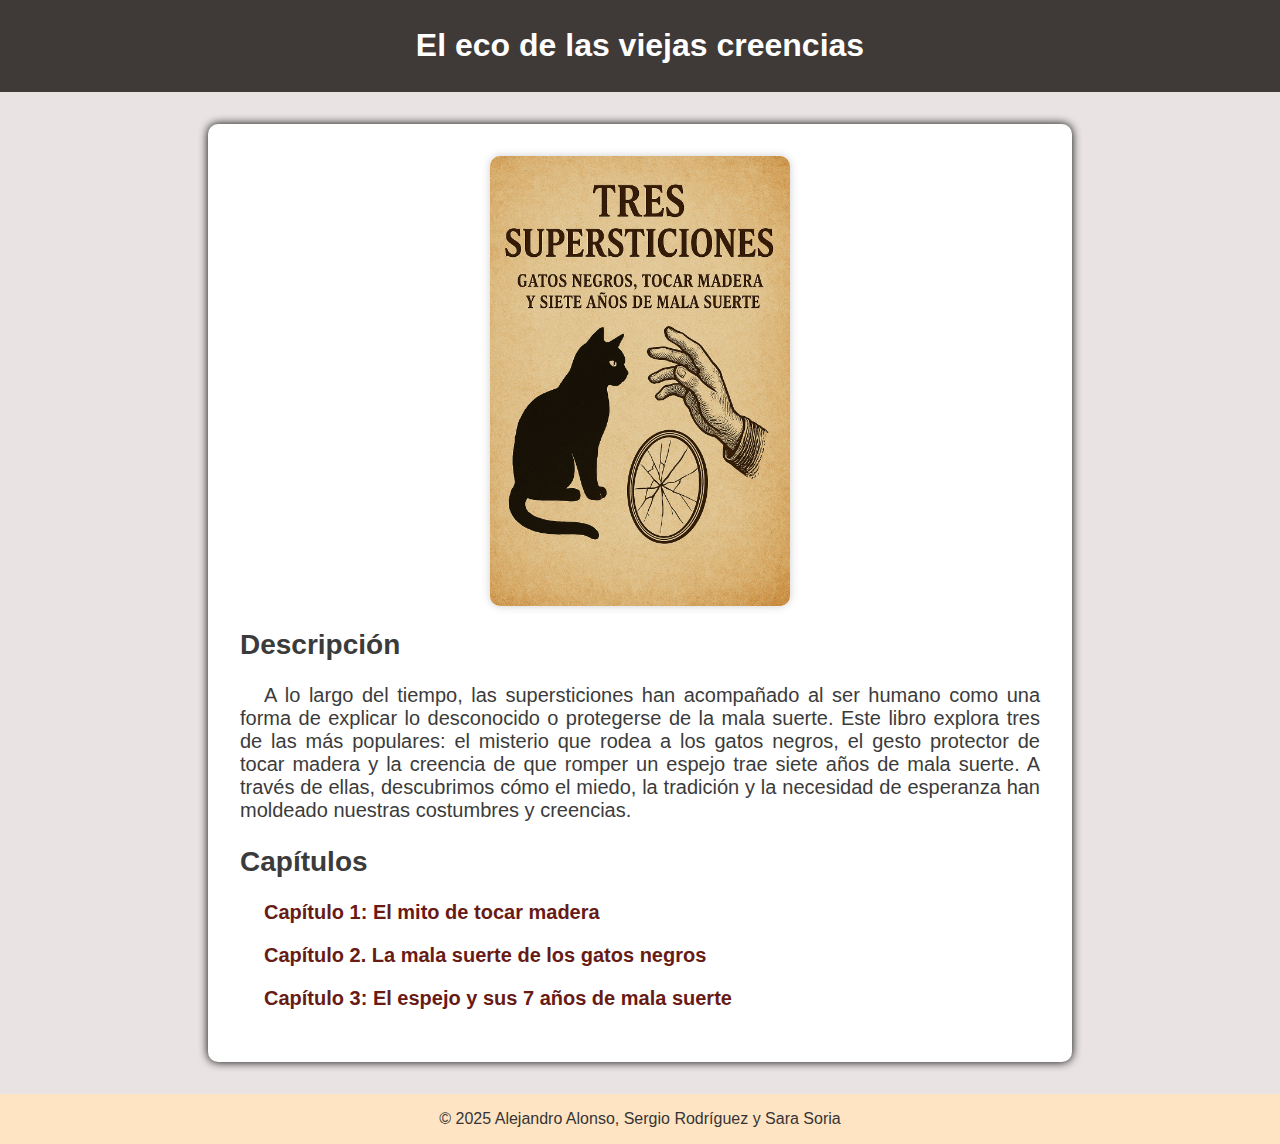
<file: index.html>
<!DOCTYPE html>
<html lang="en">
<head>
    <meta charset="UTF-8">
    <meta name="viewport" content="width=device-width, initial-scale=1.0">
    <title>Tres supersticiones</title>
    <link rel="stylesheet" href="css/estilos.css">
</head>
<body class="cuerpoIndex">
    <header class="encabezado">
    <h1>El eco de las viejas creencias</h1>
  </header>

  <main class="mainIndex">
    <section>
    <img src="imagenes/portada.png" alt="Portada del libro Tres supersticiones" class="portada">
      <h2 class="tituloIndex">Descripción</h2>
      <p>
       A lo largo del tiempo, las supersticiones han acompañado al ser humano como una forma de explicar lo desconocido 
       o protegerse de la mala suerte. Este libro explora tres de las más populares: el misterio que rodea a los gatos 
       negros, el gesto protector de tocar madera y la creencia de que romper un espejo trae siete años de mala suerte. 
       A través de ellas, descubrimos cómo el miedo, la tradición y la necesidad de esperanza han moldeado nuestras costumbres 
       y creencias.
      </p>
    </section>

    <section>
      <h2 class="tituloIndex">Capítulos</h2>
      <nav>
        <p><a class="enlaceIndex" href="capitulos/capitulo1.html">Capítulo 1: El mito de tocar madera</a></p>
        <p><a class="enlaceIndex" href="capitulos/capitulo2.html">Capítulo 2. La mala suerte de los gatos negros</a></p>
        <p><a class="enlaceIndex" href="capitulos/capitulo3.html">Capítulo 3: El espejo y sus 7 años de mala suerte</a></p>
      </nav>
    </section>
  </main>

  <footer class="pieIndex">
    &copy; 2025 Alejandro Alonso, Sergio Rodríguez y Sara Soria
  </footer>
</body>
</html>
</file>
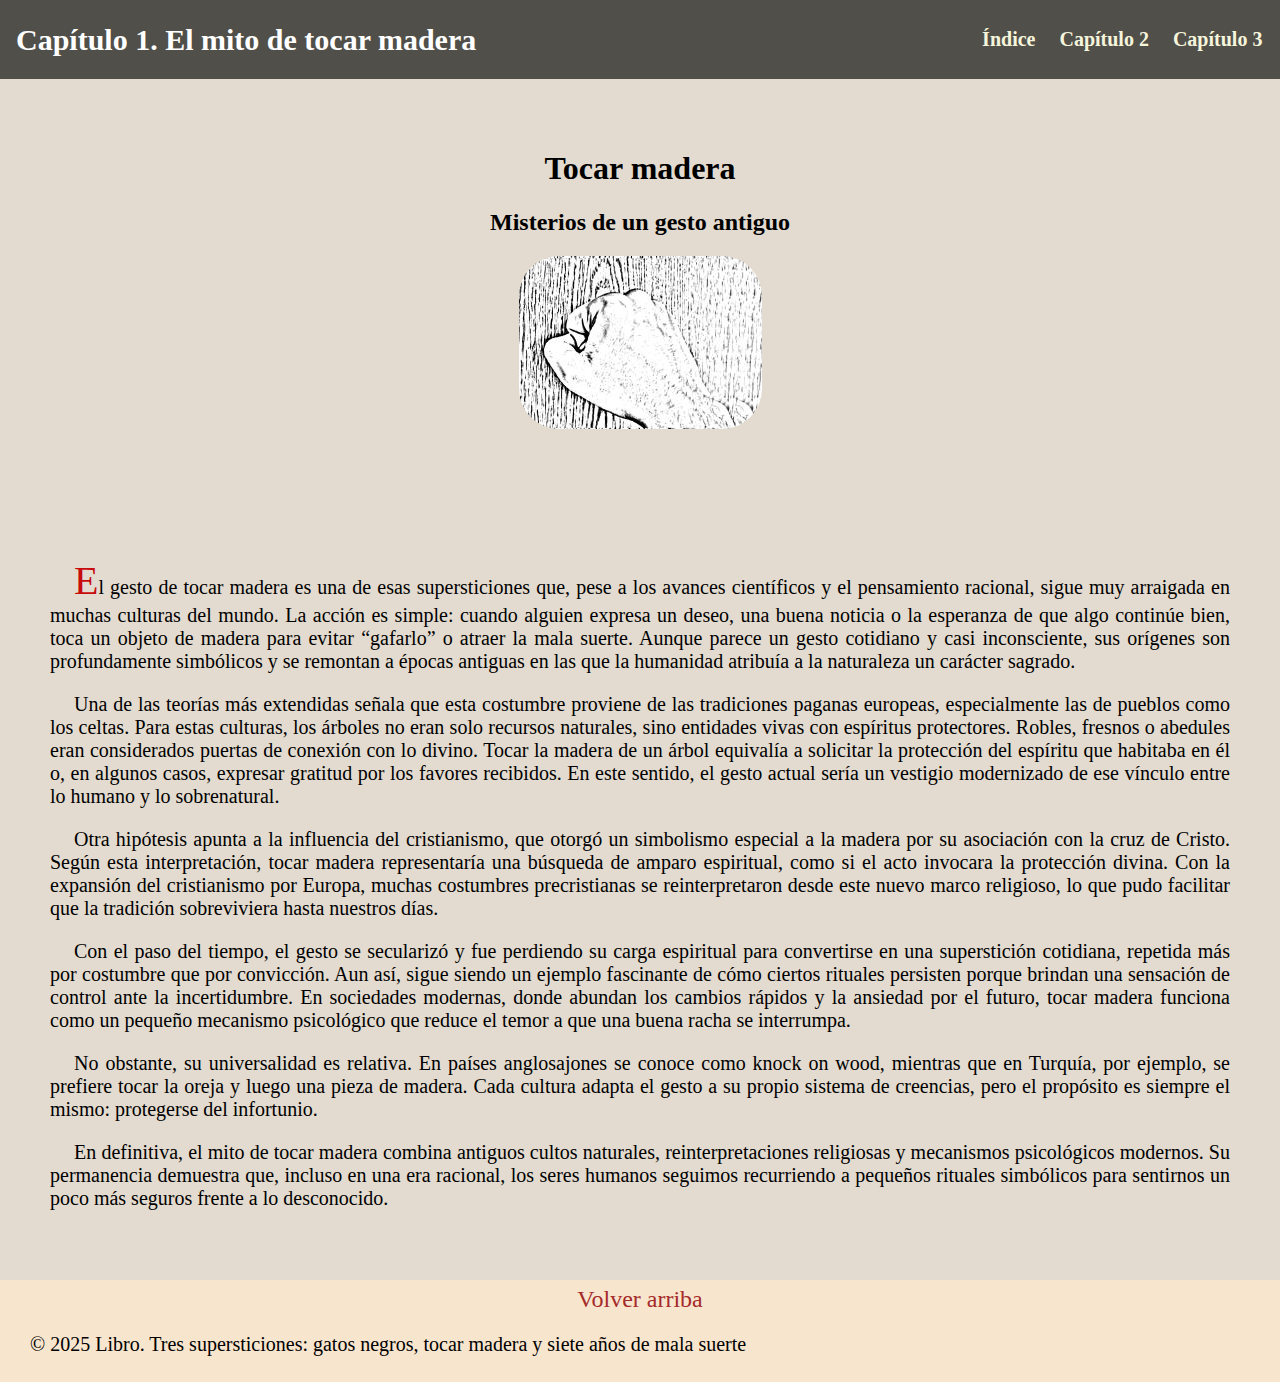
<file: capitulos/capitulo1.html>
<!DOCTYPE html>
<html lang="en">
<head>
    <meta charset="UTF-8">
    <meta name="viewport" content="width=device-width, initial-scale=1.0">
    <title>Capítulo 1. El mito de tocar madera</title>
    <link rel="stylesheet" href="../css/estilos.css">
</head>
<body class="cuerpoCap">
    <header id="inicio" class="encabezadoCap">
        <div>
            <div class="cabecera">Capítulo 1. El mito de tocar madera</div>
            <p class="enlaces">
                <a class="enlace" title="Ir al índice" href="../index.html">Índice</a>
                <a class="enlace" title="Ir al capítulo 2" href="capitulo2.html">Capítulo 2</a>
                <a class="enlace" title="Ir al capítulo 3" href="capitulo3.html">Capítulo 3</a>
            </p>
        </div>
    </header>
    <main class="mainCap">
        <h1>Tocar madera</h1>
        <h2>Misterios de un gesto antiguo</h2>
        <img src="../imagenes/madera.jpg" alt="Dibujo tocando madera" class="imgCap">
        <br><br><br><br><br><br>
        <p class="primerparrafo">El gesto de tocar madera es una de esas supersticiones que, pese a los avances científicos y el pensamiento racional, sigue muy arraigada en muchas culturas del mundo. La acción es simple: cuando alguien expresa un deseo, una buena noticia o la esperanza de que algo continúe bien, toca un objeto de madera para evitar “gafarlo” o atraer la mala suerte. Aunque parece un gesto cotidiano y casi inconsciente, sus orígenes son profundamente simbólicos y se remontan a épocas antiguas en las que la humanidad atribuía a la naturaleza un carácter sagrado.</p>
        <p>Una de las teorías más extendidas señala que esta costumbre proviene de las tradiciones paganas europeas, especialmente las de pueblos como los celtas. Para estas culturas, los árboles no eran solo recursos naturales, sino entidades vivas con espíritus protectores. Robles, fresnos o abedules eran considerados puertas de conexión con lo divino. Tocar la madera de un árbol equivalía a solicitar la protección del espíritu que habitaba en él o, en algunos casos, expresar gratitud por los favores recibidos. En este sentido, el gesto actual sería un vestigio modernizado de ese vínculo entre lo humano y lo sobrenatural.</p>
        <p>Otra hipótesis apunta a la influencia del cristianismo, que otorgó un simbolismo especial a la madera por su asociación con la cruz de Cristo. Según esta interpretación, tocar madera representaría una búsqueda de amparo espiritual, como si el acto invocara la protección divina. Con la expansión del cristianismo por Europa, muchas costumbres precristianas se reinterpretaron desde este nuevo marco religioso, lo que pudo facilitar que la tradición sobreviviera hasta nuestros días.</p>
        <p>Con el paso del tiempo, el gesto se secularizó y fue perdiendo su carga espiritual para convertirse en una superstición cotidiana, repetida más por costumbre que por convicción. Aun así, sigue siendo un ejemplo fascinante de cómo ciertos rituales persisten porque brindan una sensación de control ante la incertidumbre. En sociedades modernas, donde abundan los cambios rápidos y la ansiedad por el futuro, tocar madera funciona como un pequeño mecanismo psicológico que reduce el temor a que una buena racha se interrumpa.</p>
        <p>No obstante, su universalidad es relativa. En países anglosajones se conoce como knock on wood, mientras que en Turquía, por ejemplo, se prefiere tocar la oreja y luego una pieza de madera. Cada cultura adapta el gesto a su propio sistema de creencias, pero el propósito es siempre el mismo: protegerse del infortunio.</p>
        <p>En definitiva, el mito de tocar madera combina antiguos cultos naturales, reinterpretaciones religiosas y mecanismos psicológicos modernos. Su permanencia demuestra que, incluso en una era racional, los seres humanos seguimos recurriendo a pequeños rituales simbólicos para sentirnos un poco más seguros frente a lo desconocido.</p>
    </main>
  
    <footer class="pieCap">
        <a class="enlaceFinal" title="Volver al inicio" href="#inicio">Volver arriba</a>
        <p>&copy; 2025 Libro. Tres supersticiones: gatos negros, tocar madera y siete años de mala suerte</p>
    </footer>
</body>
</html>
</file>
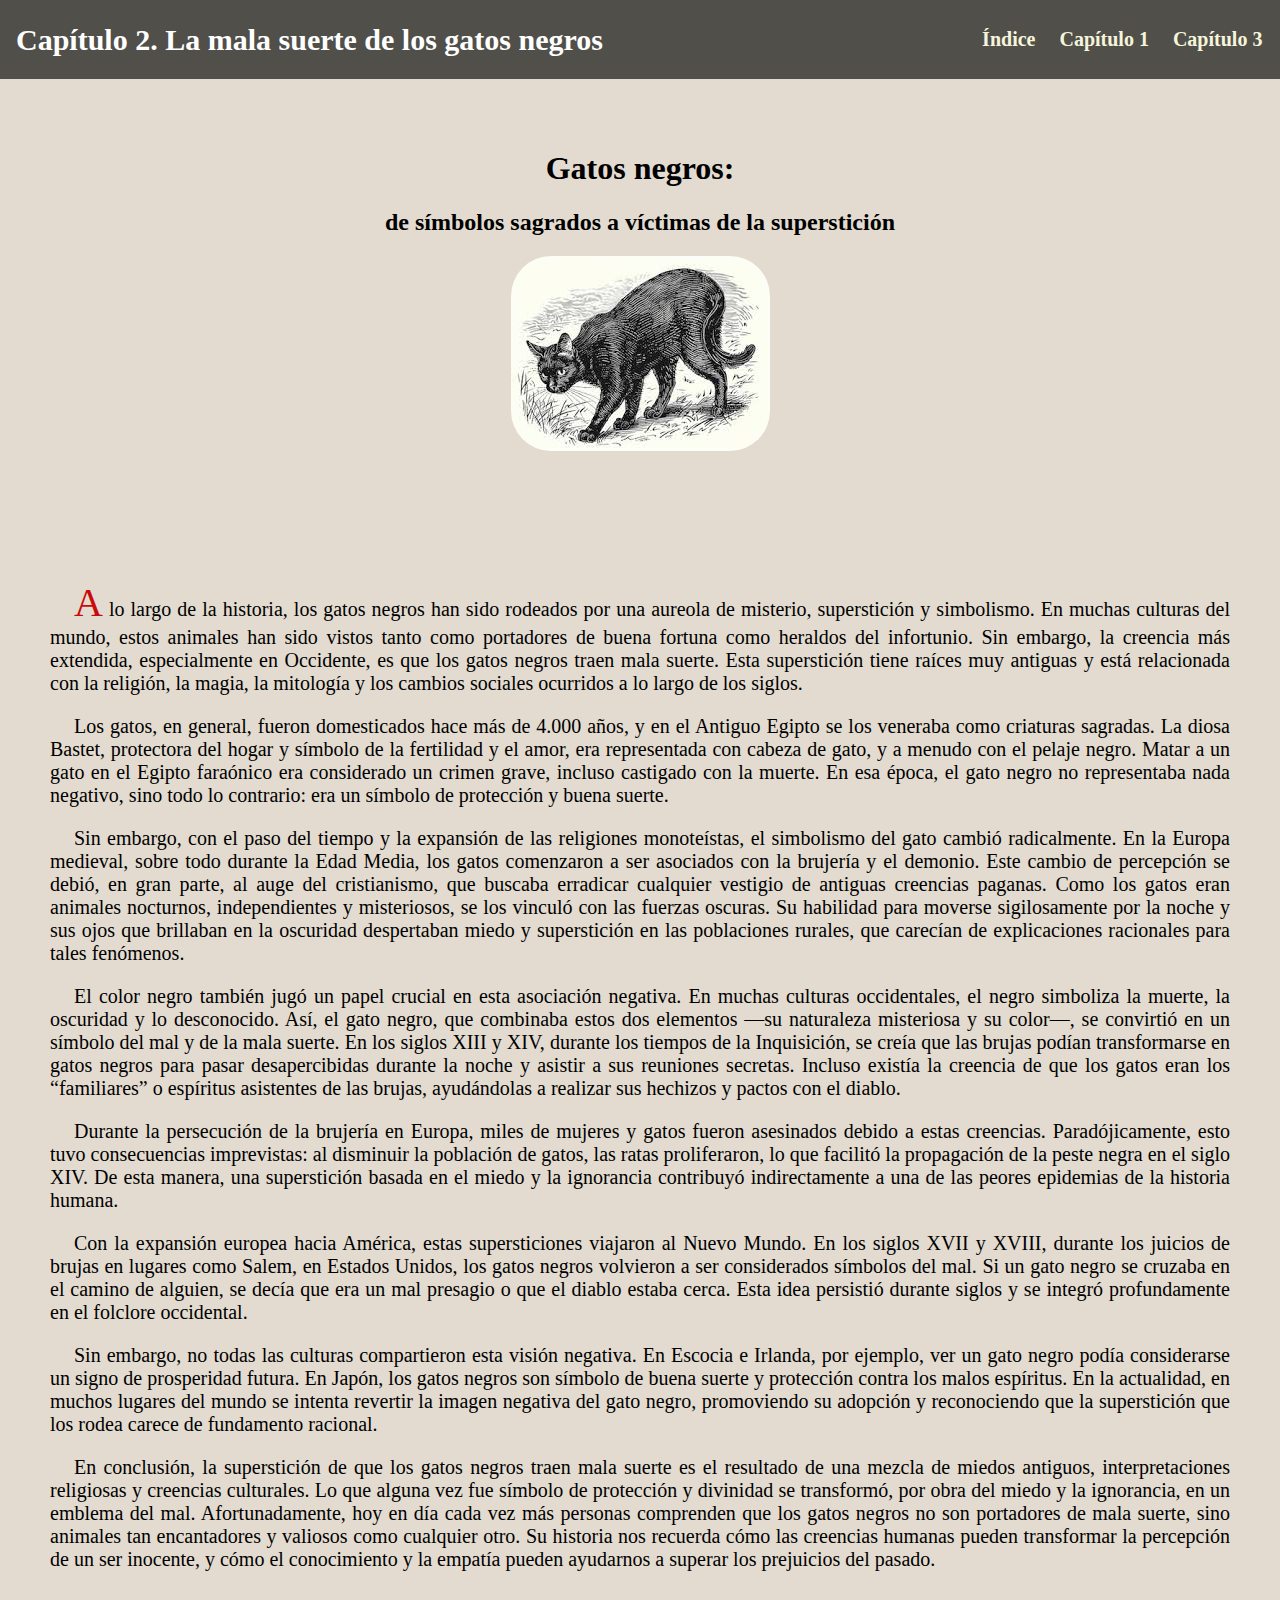
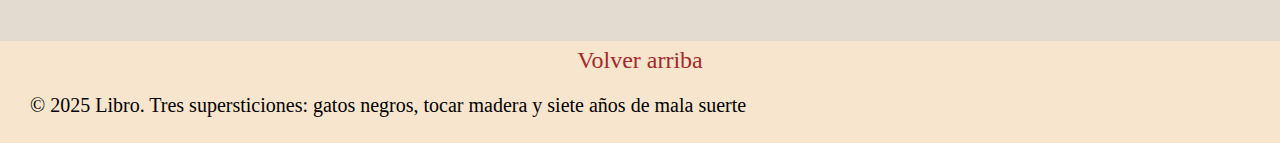
<file: capitulos/capitulo2.html>
<!DOCTYPE html>
<html lang="en">
<head>
    <meta charset="UTF-8">
    <meta name="viewport" content="width=device-width, initial-scale=1.0">
    <title>Capítulo 2. La mala suerte de los gatos negros</title>
    <link rel="stylesheet" href="../css/estilos.css">
</head>
<body class="cuerpoCap">
    <header id="inicio" class="encabezadoCap">
        <div>
            <div class="cabecera">Capítulo 2. La mala suerte de los gatos negros</div>
            <p class="enlaces">
                <a class="enlace" title="Ir al índice" href="../index.html">Índice</a>
                <a class="enlace" title="Ir al capítulo 1" href="capitulo1.html">Capítulo 1</a>
                <a class="enlace" title="Ir al capítulo 3" href="capitulo3.html">Capítulo 3</a>
            </p>
        </div>
    </header>
    <main class="mainCap">
        <h1>Gatos negros:</h1>
        <h2>de símbolos sagrados a víctimas de la superstición</h2>
        <img src="../imagenes/gato.jpg" alt="Dibujo de un gato negro" class="imgCap">
        <br><br><br><br><br><br>
        <p class="primerparrafo">A lo largo de la historia, los gatos negros han sido rodeados por una aureola de misterio, superstición y simbolismo. En muchas culturas del mundo, estos animales han sido vistos tanto como portadores de buena fortuna como heraldos del infortunio. Sin embargo, la creencia más extendida, especialmente en Occidente, es que los gatos negros traen mala suerte. Esta superstición tiene raíces muy antiguas y está relacionada con la religión, la magia, la mitología y los cambios sociales ocurridos a lo largo de los siglos.</p>
        <p>Los gatos, en general, fueron domesticados hace más de 4.000 años, y en el Antiguo Egipto se los veneraba como criaturas sagradas. La diosa Bastet, protectora del hogar y símbolo de la fertilidad y el amor, era representada con cabeza de gato, y a menudo con el pelaje negro. Matar a un gato en el Egipto faraónico era considerado un crimen grave, incluso castigado con la muerte. En esa época, el gato negro no representaba nada negativo, sino todo lo contrario: era un símbolo de protección y buena suerte.</p>
        <p>Sin embargo, con el paso del tiempo y la expansión de las religiones monoteístas, el simbolismo del gato cambió radicalmente. En la Europa medieval, sobre todo durante la Edad Media, los gatos comenzaron a ser asociados con la brujería y el demonio. Este cambio de percepción se debió, en gran parte, al auge del cristianismo, que buscaba erradicar cualquier vestigio de antiguas creencias paganas. Como los gatos eran animales nocturnos, independientes y misteriosos, se los vinculó con las fuerzas oscuras. Su habilidad para moverse sigilosamente por la noche y sus ojos que brillaban en la oscuridad despertaban miedo y superstición en las poblaciones rurales, que carecían de explicaciones racionales para tales fenómenos.</p>
        <p>El color negro también jugó un papel crucial en esta asociación negativa. En muchas culturas occidentales, el negro simboliza la muerte, la oscuridad y lo desconocido. Así, el gato negro, que combinaba estos dos elementos —su naturaleza misteriosa y su color—, se convirtió en un símbolo del mal y de la mala suerte. En los siglos XIII y XIV, durante los tiempos de la Inquisición, se creía que las brujas podían transformarse en gatos negros para pasar desapercibidas durante la noche y asistir a sus reuniones secretas. Incluso existía la creencia de que los gatos eran los “familiares” o espíritus asistentes de las brujas, ayudándolas a realizar sus hechizos y pactos con el diablo.</p>
        <p>Durante la persecución de la brujería en Europa, miles de mujeres y gatos fueron asesinados debido a estas creencias. Paradójicamente, esto tuvo consecuencias imprevistas: al disminuir la población de gatos, las ratas proliferaron, lo que facilitó la propagación de la peste negra en el siglo XIV. De esta manera, una superstición basada en el miedo y la ignorancia contribuyó indirectamente a una de las peores epidemias de la historia humana.</p>
        <p>Con la expansión europea hacia América, estas supersticiones viajaron al Nuevo Mundo. En los siglos XVII y XVIII, durante los juicios de brujas en lugares como Salem, en Estados Unidos, los gatos negros volvieron a ser considerados símbolos del mal. Si un gato negro se cruzaba en el camino de alguien, se decía que era un mal presagio o que el diablo estaba cerca. Esta idea persistió durante siglos y se integró profundamente en el folclore occidental.</p>
        <p>Sin embargo, no todas las culturas compartieron esta visión negativa. En Escocia e Irlanda, por ejemplo, ver un gato negro podía considerarse un signo de prosperidad futura. En Japón, los gatos negros son símbolo de buena suerte y protección contra los malos espíritus. En la actualidad, en muchos lugares del mundo se intenta revertir la imagen negativa del gato negro, promoviendo su adopción y reconociendo que la superstición que los rodea carece de fundamento racional.</p>
        <p>En conclusión, la superstición de que los gatos negros traen mala suerte es el resultado de una mezcla de miedos antiguos, interpretaciones religiosas y creencias culturales. Lo que alguna vez fue símbolo de protección y divinidad se transformó, por obra del miedo y la ignorancia, en un emblema del mal. Afortunadamente, hoy en día cada vez más personas comprenden que los gatos negros no son portadores de mala suerte, sino animales tan encantadores y valiosos como cualquier otro. Su historia nos recuerda cómo las creencias humanas pueden transformar la percepción de un ser inocente, y cómo el conocimiento y la empatía pueden ayudarnos a superar los prejuicios del pasado.</p>
    </main>
  
    <footer class="pieCap">
        <a class="enlaceFinal" title="Volver al inicio" href="#inicio">Volver arriba</a>
        <p>&copy; 2025 Libro. Tres supersticiones: gatos negros, tocar madera y siete años de mala suerte</p>
    </footer>
</body>
</html>
</file>
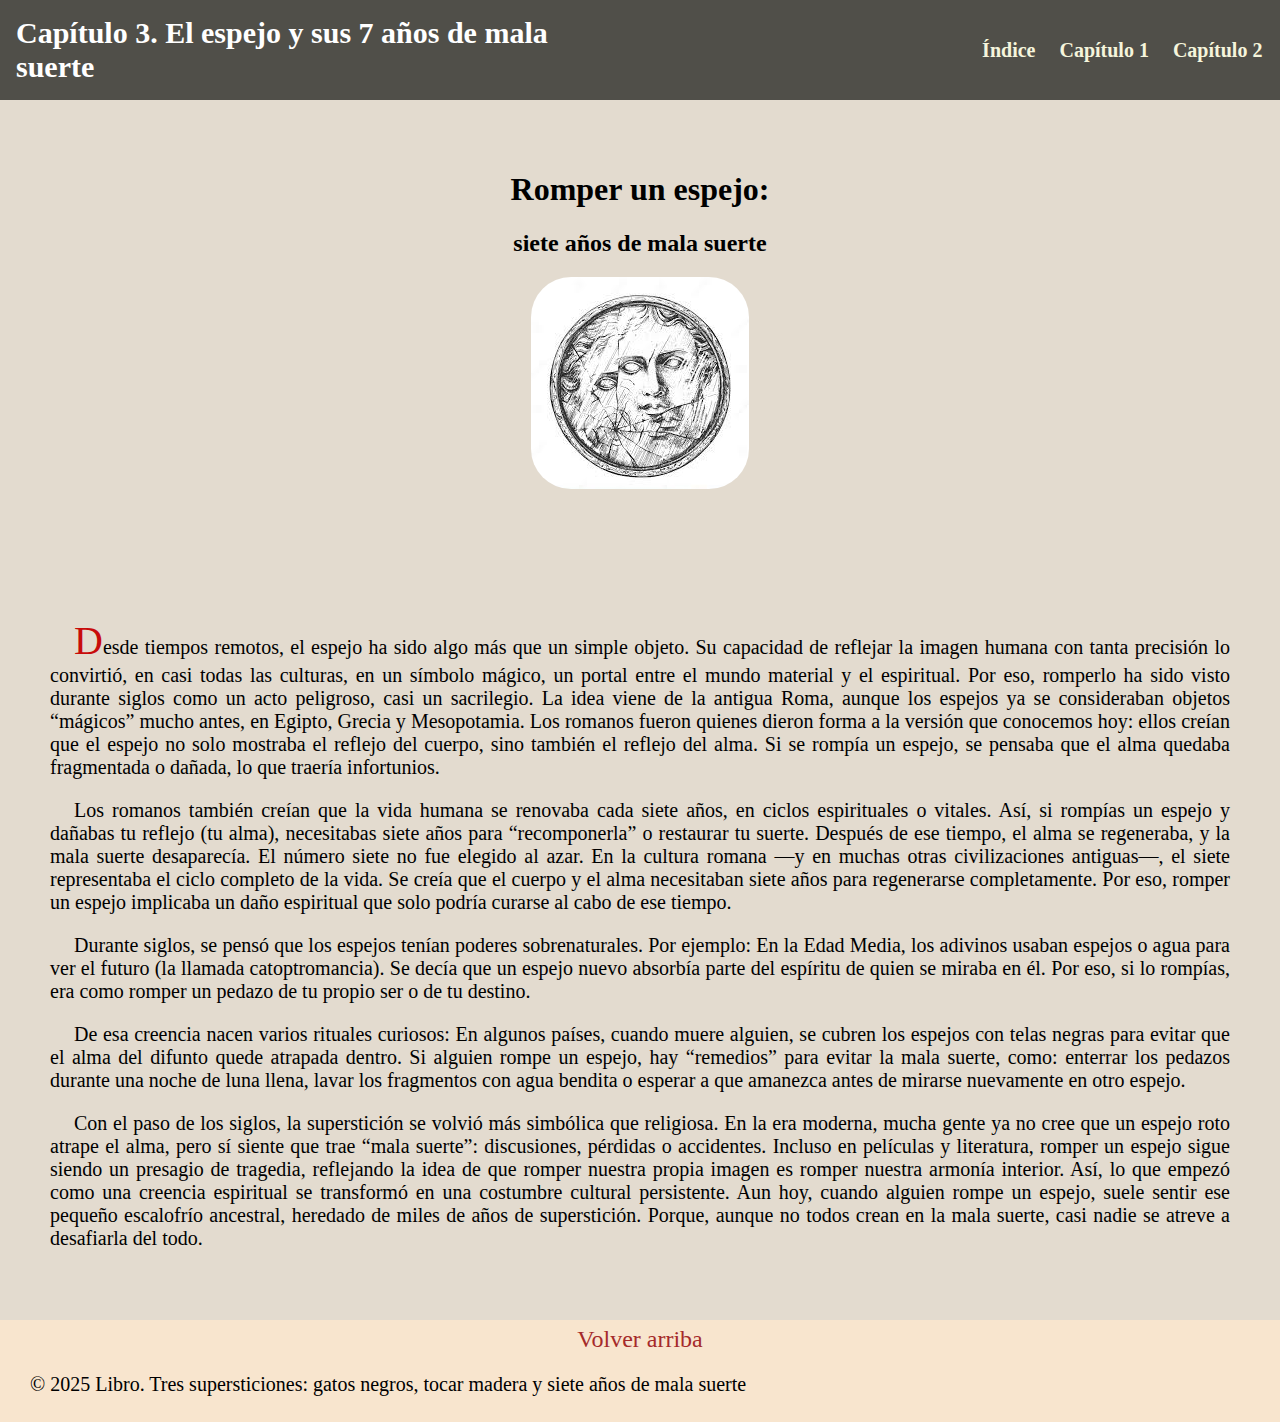
<file: capitulos/capitulo3.html>
<!DOCTYPE html>
<html lang="en">
<head>
    <meta charset="UTF-8">
    <meta name="viewport" content="width=device-width, initial-scale=1.0">
    <title>Capítulo 3. El espejo y sus 7 años de mala suerte</title>
    <link rel="stylesheet" href="../css/estilos.css">
</head>
<body class="cuerpoCap">
    <header id="inicio" class="encabezadoCap">
        <div>
            <div class="cabecera">Capítulo 3. El espejo y sus 7 años de mala suerte</div>
            <p class="enlaces">
                <a class="enlace" title="Ir al índice" href="../index.html">Índice</a>
                <a class="enlace" title="Ir al capítulo 1" href="capitulo1.html">Capítulo 1</a>
                <a class="enlace" title="Ir al capítulo 2" href="capitulo2.html">Capítulo 2</a>
            </p>
        </div>
    </header>
    <main class="mainCap">
        <h1>Romper un espejo:</h1>
        <h2>siete años de mala suerte</h2>
        <img src="../imagenes/espejo.jpg" alt="Dibujo de un espejo roto" class="imgCap">
        <br><br><br><br><br><br>
        <p class="primerparrafo">Desde tiempos remotos, el espejo ha sido algo más que un simple objeto. Su capacidad de reflejar la imagen humana con tanta precisión lo convirtió, 
        en casi todas las culturas, en un símbolo mágico, un portal entre el mundo material y el espiritual. Por eso, romperlo ha sido visto durante siglos 
        como un acto peligroso, casi un sacrilegio. La idea viene de la antigua Roma, aunque los espejos ya se consideraban objetos “mágicos” mucho antes, en 
        Egipto, Grecia y Mesopotamia. Los romanos fueron quienes dieron forma a la versión que conocemos hoy: ellos creían que el espejo no solo mostraba el reflejo 
        del cuerpo, sino también el reflejo del alma. Si se rompía un espejo, se pensaba que el alma quedaba fragmentada o dañada, lo que traería infortunios.</p>
        <p>Los romanos también creían que la vida humana se renovaba cada siete años, en ciclos espirituales o vitales. Así, si rompías un espejo y dañabas tu reflejo (tu alma), necesitabas siete años para “recomponerla” o restaurar tu suerte. Después de ese tiempo, el alma se regeneraba, y la mala suerte desaparecía. El número siete no fue elegido al azar. En la cultura romana —y en muchas otras civilizaciones antiguas—, el siete representaba el ciclo completo de la vida. Se creía que el cuerpo y el alma necesitaban siete años para regenerarse completamente. Por eso, romper un espejo implicaba un daño espiritual que solo podría curarse al cabo de ese tiempo.</p>
        <p>Durante siglos, se pensó que los espejos tenían poderes sobrenaturales. Por ejemplo: En la Edad Media, los adivinos usaban espejos o agua para ver el futuro (la llamada catoptromancia). Se decía que un espejo nuevo absorbía parte del espíritu de quien se miraba en él. Por eso, si lo rompías, era como romper un pedazo de tu propio ser o de tu destino.</p>
        <p>De esa creencia nacen varios rituales curiosos: En algunos países, cuando muere alguien, se cubren los espejos con telas negras para evitar que el alma del difunto quede atrapada dentro. Si alguien rompe un espejo, hay “remedios” para evitar la mala suerte, como: enterrar los pedazos durante una noche de luna llena, lavar los fragmentos con agua bendita o esperar a que amanezca antes de mirarse nuevamente en otro espejo.</p>
        <p>Con el paso de los siglos, la superstición se volvió más simbólica que religiosa. En la era moderna, mucha gente ya no cree que un espejo roto atrape el alma, pero sí siente que trae “mala suerte”: discusiones, pérdidas o accidentes. Incluso en películas y literatura, romper un espejo sigue siendo un presagio de tragedia, reflejando la idea de que romper nuestra propia imagen es romper nuestra armonía interior. Así, lo que empezó como una creencia espiritual se transformó en una costumbre cultural persistente. Aun hoy, cuando alguien rompe un espejo, suele sentir ese pequeño escalofrío ancestral, heredado de miles de años de superstición. Porque, aunque no todos crean en la mala suerte, casi nadie se atreve a desafiarla del todo.</p>
    </main>
  
    <footer class="pieCap">
        <a class="enlaceFinal" title="Volver al inicio" href="#inicio">Volver arriba</a>
        <p>&copy; 2025 Libro. Tres supersticiones: gatos negros, tocar madera y siete años de mala suerte</p>
    </footer>
</body>
</html>
</file>
<file: css/estilos.css>
.cuerpoIndex{
    font-family: Arial, sans-serif;
    background-color: rgb(233, 227, 227);
    color: rgb(59, 59, 59);
    margin: 0;
    padding: 0;
}
.encabezado{
    background-color: rgb(63, 57, 55);
    color: white;
    text-align: center;
    padding: 6px;
}
.mainIndex{
    max-width: 800px;
    margin: 2rem auto;
    background: white;
    padding: 2rem;
    border-radius: 10px;
    box-shadow:0 0 10px black;
}
img.portada {
    display: block;
    margin: 0 auto 1rem auto;
    max-width: 300px;
    border-radius: 10px;
    box-shadow:0 0 8px rgba(0,0,0,0.2);
}
.tituloIndex{
    text-align: left;
    font-size: 28px;
    font-weight: bold;
}
.pieIndex{
    text-align: center;
    font-size: 1;
    color: rgb(53, 53, 53);
    padding: 16px;
    background-color: bisque;
}
.enlaceIndex{
    text-decoration: none;
    color: rgb(104, 27, 21);
    font-weight: bold;
}
a:hover{
    text-decoration: underline;
}
.cuerpoCap{
    margin: 0;
    background-color: rgb(227, 219, 207);
}
.encabezadoCap{
    background-color: rgb(80, 79, 73);
    width: 100%;
    color: white;
    font-size: 30px;
    font-weight: bold;
}
div{
    display: inline-flex;
    width: 98%;
    padding: 8px;
    align-items: center;
}
.enlaces{
    display: inline-flex;
    justify-content: end;
    width: 100%;
}
.enlace{
    color: beige;
    font-size: 20px;
    font-family: Cambria, Cochin, Georgia, Times, 'Times New Roman', serif;
    text-decoration: none;
}
.pieCap{
    background-color: rgb(248, 229, 206);
    padding: 6px;
    text-align: center;
}
.mainCap{
    margin: 0 auto;
    padding: 50px;
}
p{
    text-align: justify;
    text-indent: 24px;
    font-size: 20px;
}
h1, h2 {
    text-align: center;
}
.imgCap{
    display: flex;
    justify-self: center;
    border-radius: 40px;
}
.primerparrafo::first-letter{
    font-size: 2em;
    color: rgb(200, 11, 11);
}
.enlaceFinal{
    font-size: 24px;
    text-decoration: none;
    color: brown;
}
</file>
